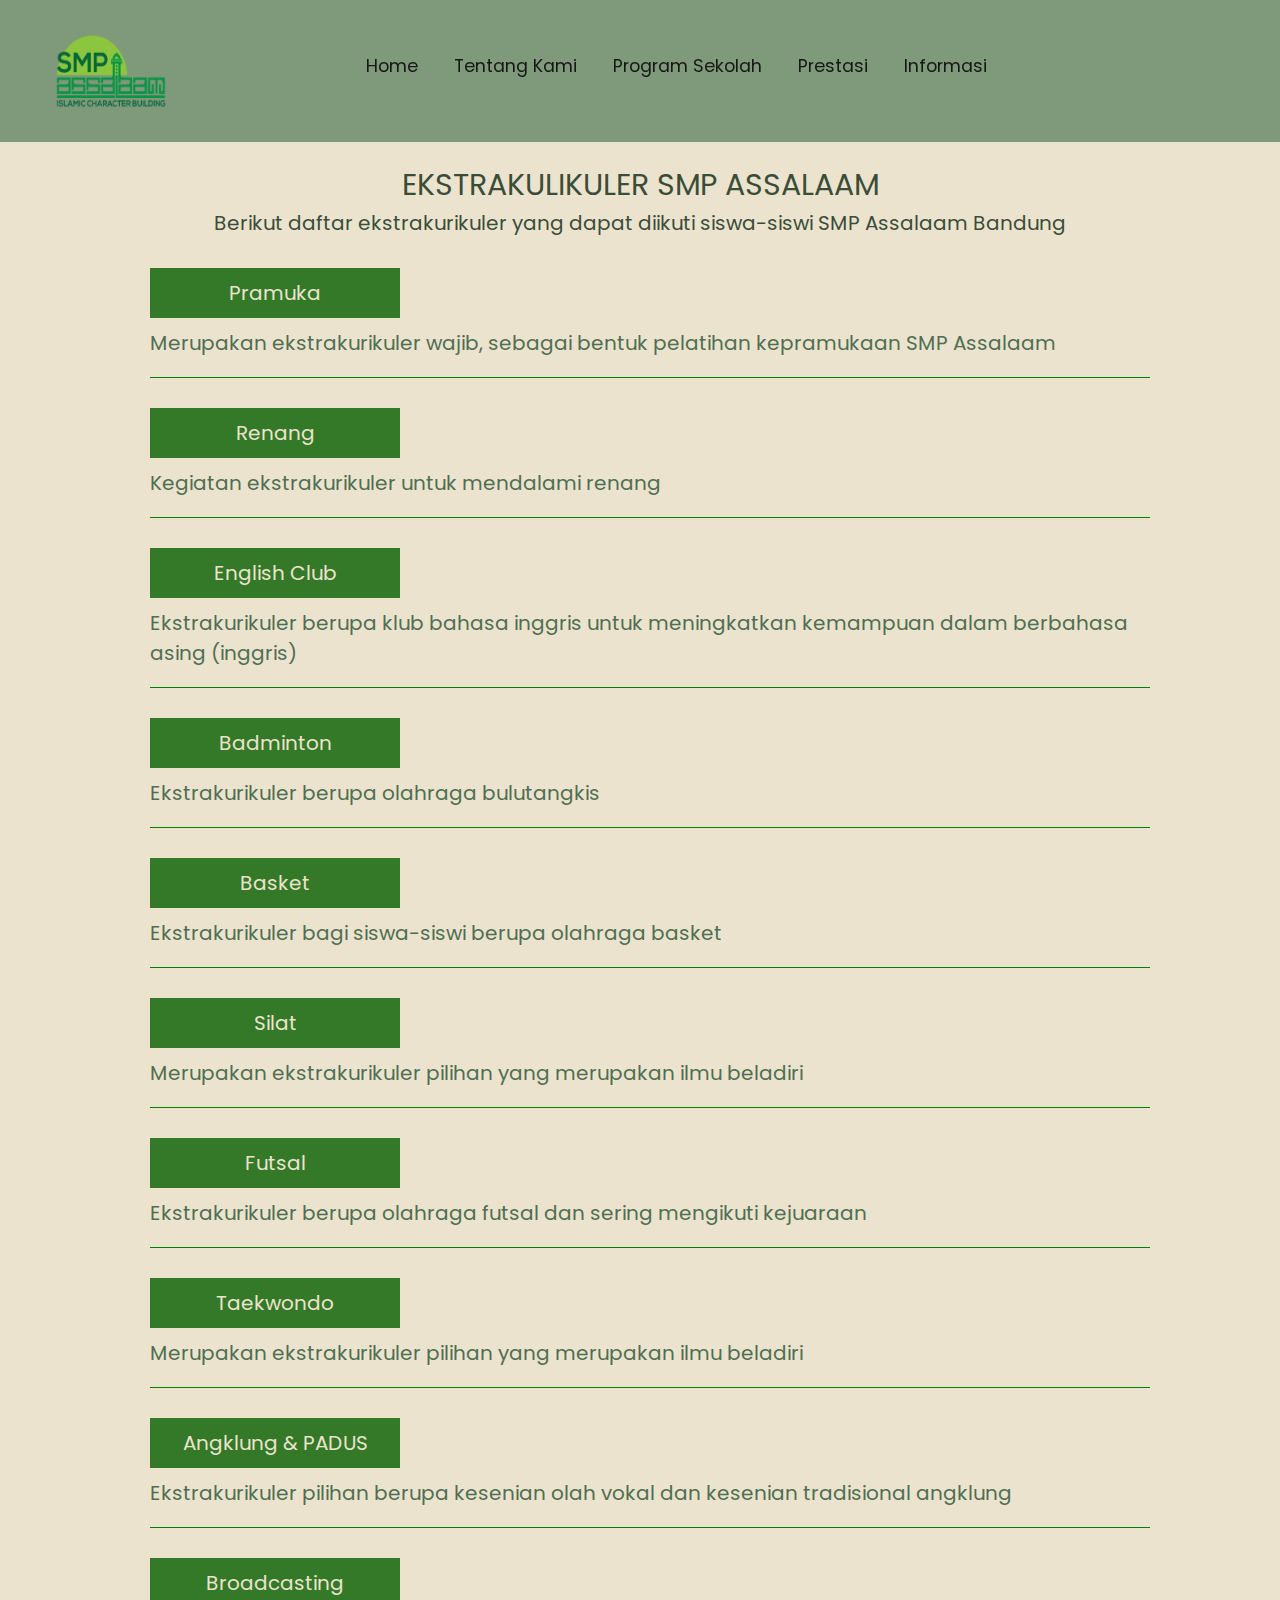
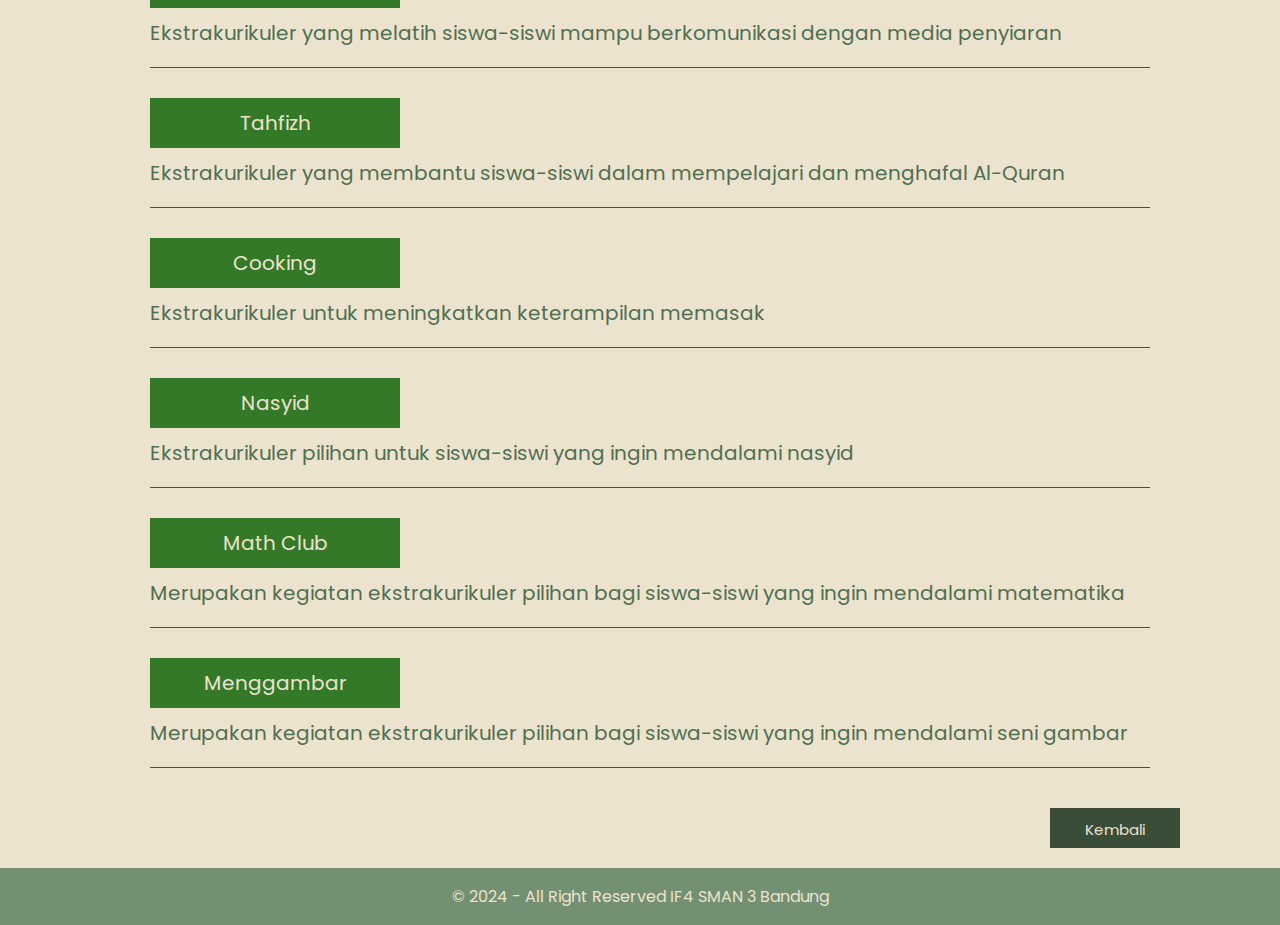
<file: ekskul.html>
<!DOCTYPE html>
<html lang="en">
<head>
  <meta charset="UTF-8">
  <meta name="viewport" content="width=device-width, initial-scale=1.0">
  <title>Ekstrakurikuler | SMP Assalaam Bandung</title>
  <link rel="stylesheet" href="style.css">

  <link rel="preconnect" href="https://fonts.googleapis.com">
  <link rel="preconnect" href="https://fonts.gstatic.com" crossorigin>

  <link href="https://fonts.googleapis.com/css2?family=Noto+Serif:ital,wght@0,100..900;1,100..900&family=Outfit:wght@600&family=Poppins:ital,wght@0,300;0,400;0,700;1,100&display=swap" rel="stylesheet">
</head>
<body>
  <nav class="navbar1">
    <img src="img/logo.png" alt="logo smp assalaam" class="logo">

    <div class="navbar-nav">
      <a href="index.html">Home</a>
      <a href="tentangkami.html">Tentang Kami</a>
      <a href="programsekolah.html">Program Sekolah</a>
      <a href="prestasi.html">Prestasi</a>
      <a href="informasi.html">Informasi</a>
    </div>

    <div class="navbar-extra">
      <a href="#" id="search"><i data-feather="search"></i></a>
      <a href="https://www.youtube.com/@SMPAssalaamBandung" target="_blank" id="youtube"><i data-feather="youtube"></i></a>
      <a href="https://www.instagram.com/smpassalaambdg/" target="_blank" id="instagram"><i data-feather="instagram"></i></a>
    </div>
   </nav>


  <section>
    <article>
      <h1 class="juduleks">EKSTRAKULIKULER SMP ASSALAAM</h1>
      <h4 class="subjudul">Berikut daftar ekstrakurikuler yang dapat diikuti siswa-siswi SMP Assalaam Bandung</h4>
    </article>
  </section>

  
  <div>
    <h1 class="eks">Pramuka</h1>
  </div>
  <div>
    <h3 class="peks">Merupakan ekstrakurikuler wajib, sebagai bentuk pelatihan kepramukaan SMP Assalaam</h3>
  </div>

  <div>
    <h1 class="eks">Renang</h1>
  </div>
  <div>
    <h3 class="peks">Kegiatan ekstrakurikuler untuk mendalami renang</h3>
  </div>

  <div>
    <h1 class="eks">English Club</h1>
  </div>
  <div>
    <h3 class="peks1">Ekstrakurikuler berupa klub bahasa inggris untuk meningkatkan kemampuan dalam berbahasa asing (inggris)</h3>
  </div>

  <div>
    <h1 class="eks">Badminton</h1>
  </div>
  <div>
    <h3 class="peks">Ekstrakurikuler berupa olahraga bulutangkis</h3>
  </div>

  <div>
    <h1 class="eks">Basket</h1>
  </div>
  <div>
    <h3 class="peks">Ekstrakurikuler bagi siswa-siswi berupa olahraga basket</h3>
  </div>

  <div>
    <h1 class="eks">Silat</h1>
  </div>
  <div>
    <h3 class="peks">Merupakan ekstrakurikuler pilihan yang merupakan ilmu beladiri</h3>
  </div>

  <div>
    <h1 class="eks">Futsal</h1>
  </div>
  <div>
    <h3 class="peks">Ekstrakurikuler berupa olahraga futsal dan sering mengikuti kejuaraan</h3>
  </div>

  <div>
    <h1 class="eks">Taekwondo</h1>
  </div>
  <div>
    <h3 class="peks">Merupakan ekstrakurikuler pilihan yang merupakan ilmu beladiri</h3>
  </div>

  <div>
    <h1 class="eks">Angklung & PADUS</h1>
  </div>
  <div>
    <h3 class="peks">Ekstrakurikuler pilihan berupa kesenian olah vokal dan kesenian tradisional angklung</h3>
  </div>

  <div>
    <h1 class="eks">Broadcasting</h1>
  </div>
  <div>
    <h3 class="peks">Ekstrakurikuler yang melatih siswa-siswi mampu berkomunikasi dengan media penyiaran</h3>
  </div>

  <div>
    <h1 class="eks">Tahfizh</h1>
  </div>
  <div>
    <h3 class="peks">Ekstrakurikuler yang membantu siswa-siswi dalam mempelajari dan menghafal Al-Quran</h3>
  </div>

  <div>
    <h1 class="eks">Cooking</h1>
  </div>
  <div>
    <h3 class="peks">Ekstrakurikuler untuk meningkatkan keterampilan memasak</h3>
  </div>

  <div>
    <h1 class="eks">Nasyid</h1>
  </div>
  <div>
    <h3 class="peks">Ekstrakurikuler pilihan untuk siswa-siswi yang ingin mendalami nasyid</h3>
  </div>

  <div>
    <h1 class="eks">Math Club</h1>
  </div>
  <div>
    <h3 class="peks">Merupakan kegiatan ekstrakurikuler pilihan bagi siswa-siswi yang ingin mendalami matematika</h3>
  </div>

  <div>
    <h1 class="eks">Menggambar</h1>
  </div>
  <div>
    <h3 class="peks">Merupakan kegiatan ekstrakurikuler pilihan bagi siswa-siswi yang ingin mendalami seni gambar</h3>
  </div>


  <a href="programsekolah.html"><h1 class="btneks">Kembali</h1></a>


  <footer style="margin-top: 20px;">&copy; 2024 - All Right Reserved IF4 SMAN 3 Bandung</footer>
</body>
</html>
</file>
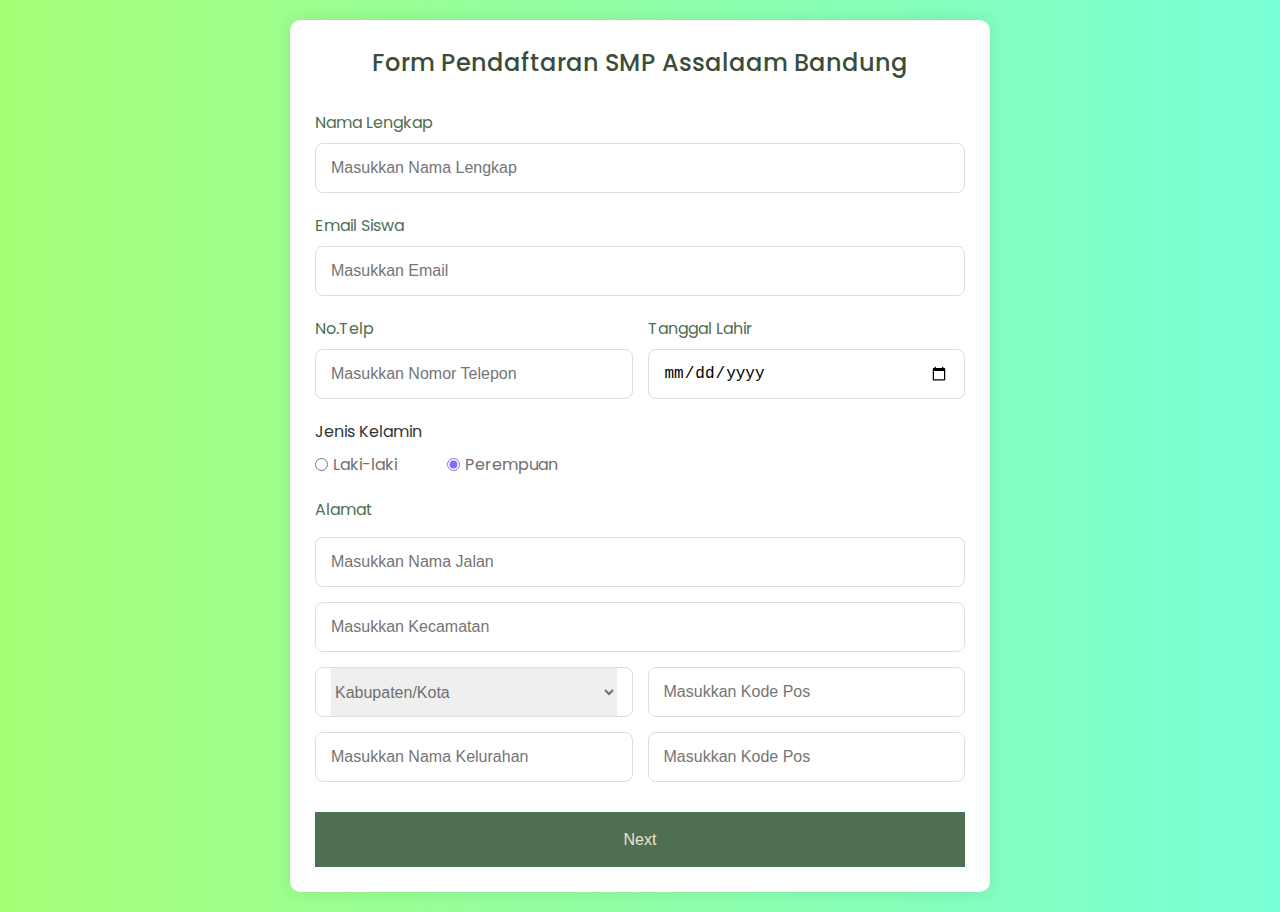
<file: form.html>
<!DOCTYPE html>
<html lang="en">
<head>
  <meta charset="UTF-8">
  <meta name="viewport" content="width=device-width, initial-scale=1.0">
  <title>Form Pendaftaran</title>
  <link rel="stylesheet" href="style.css">
  <link rel="preconnect" href="https://fonts.googleapis.com">
  <link rel="preconnect" href="https://fonts.gstatic.com" crossorigin>

  <link href="https://fonts.googleapis.com/css2?family=Noto+Serif:ital,wght@0,100..900;1,100..900&family=Outfit:wght@600&family=Poppins:ital,wght@0,300;0,400;0,700;1,100&display=swap" rel="stylesheet">
</head>
<body class="body2">
  <section class="container">
    <header>Form Pendaftaran SMP Assalaam Bandung</header>
    <form action="#" class="form1">
      <div class="input-box">
        <label>Nama Lengkap</label>
        <input type="text" placeholder="Masukkan Nama Lengkap" required>
      </div>
      <div class="input-box">
        <label>Email Siswa</label>
        <input type="text" placeholder="Masukkan Email" required>
      </div>
      <div class="column">
        <div class="input-box">
          <label>No.Telp</label>
          <input type="number" placeholder="Masukkan Nomor Telepon" required>
        </div>
        <div class="input-box">
          <label>Tanggal Lahir</label>
          <input type="date" placeholder="Masukkan Tanggal Lahir" required>
        </div>
      </div>
      <div class="jk">
        <h3>Jenis Kelamin</h3>
        <div class="jk-option">
          <div class="gdr">
            <input type="radio" id="laki-laki" name="jk" checked>
            <label for="laki-laki">Laki-laki</label>
          </div>
          <div class="gdr">
            <input type="radio" id="perempuan" name="jk" checked>
            <label for="perempuan">Perempuan</label>
          </div>
        </div>
      </div>
      <div class="input-box alamat">
        <label>Alamat</label>
        <input type="text" placeholder="Masukkan Nama Jalan" required>
        <input type="text" placeholder="Masukkan Kecamatan" required>
        <div class="column">
          <div class="select-box">
            <select>
              <option hidden>Kabupaten/Kota</option>
              <option>Kabupaten Bandung</option>
              <option>Kota Bandung</option>
              <option>Kota Bogor</option>
              <option>Kota depok</option>
              <option>Kota Tasikmalaya</option>
            </select>
          </div>
          <input type="text" placeholder="Masukkan Kode Pos" required>
        </div>
          <div class="column">
            <input type="text" placeholder="Masukkan Nama Kelurahan">
            <input type="number" placeholder="Masukkan Kode Pos">
          </div>
      </div>
      <button type="submit">Next</button>
    </form>
  </section>
  
</body>
</html>
</file>
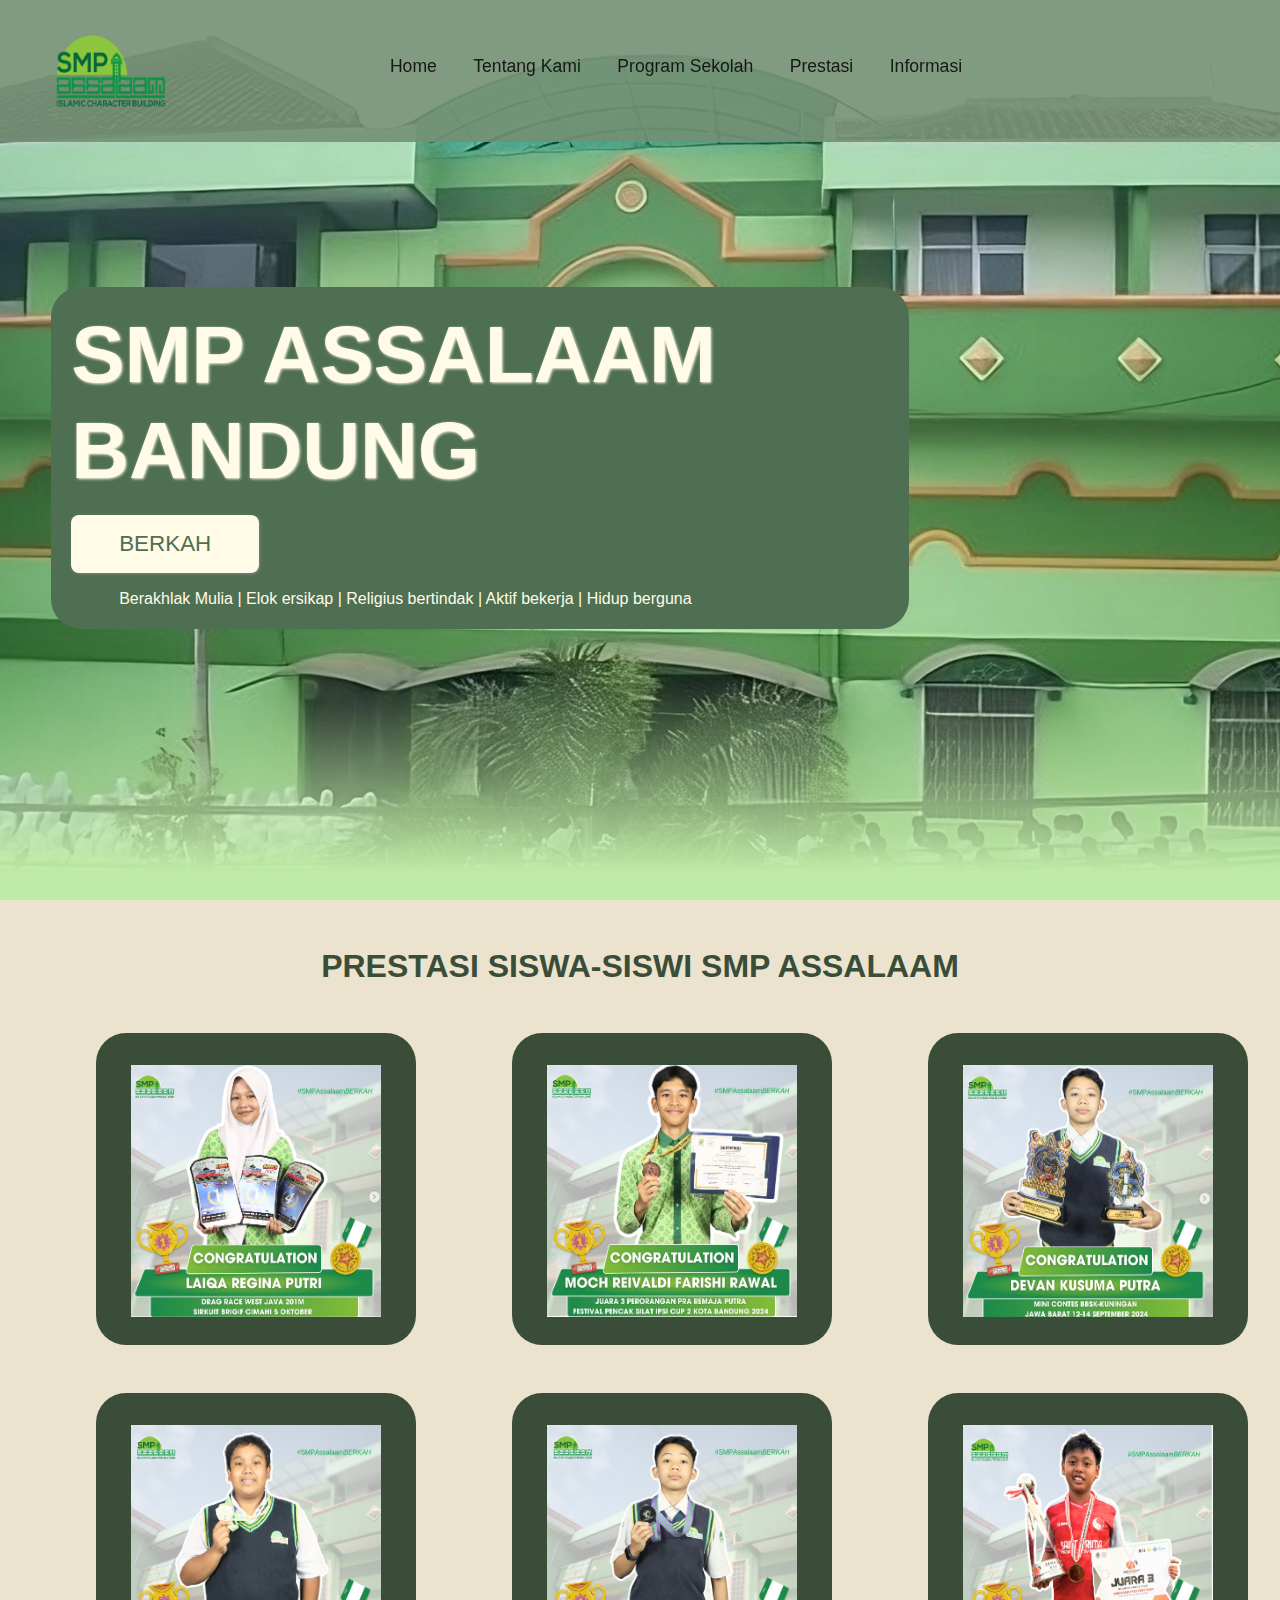
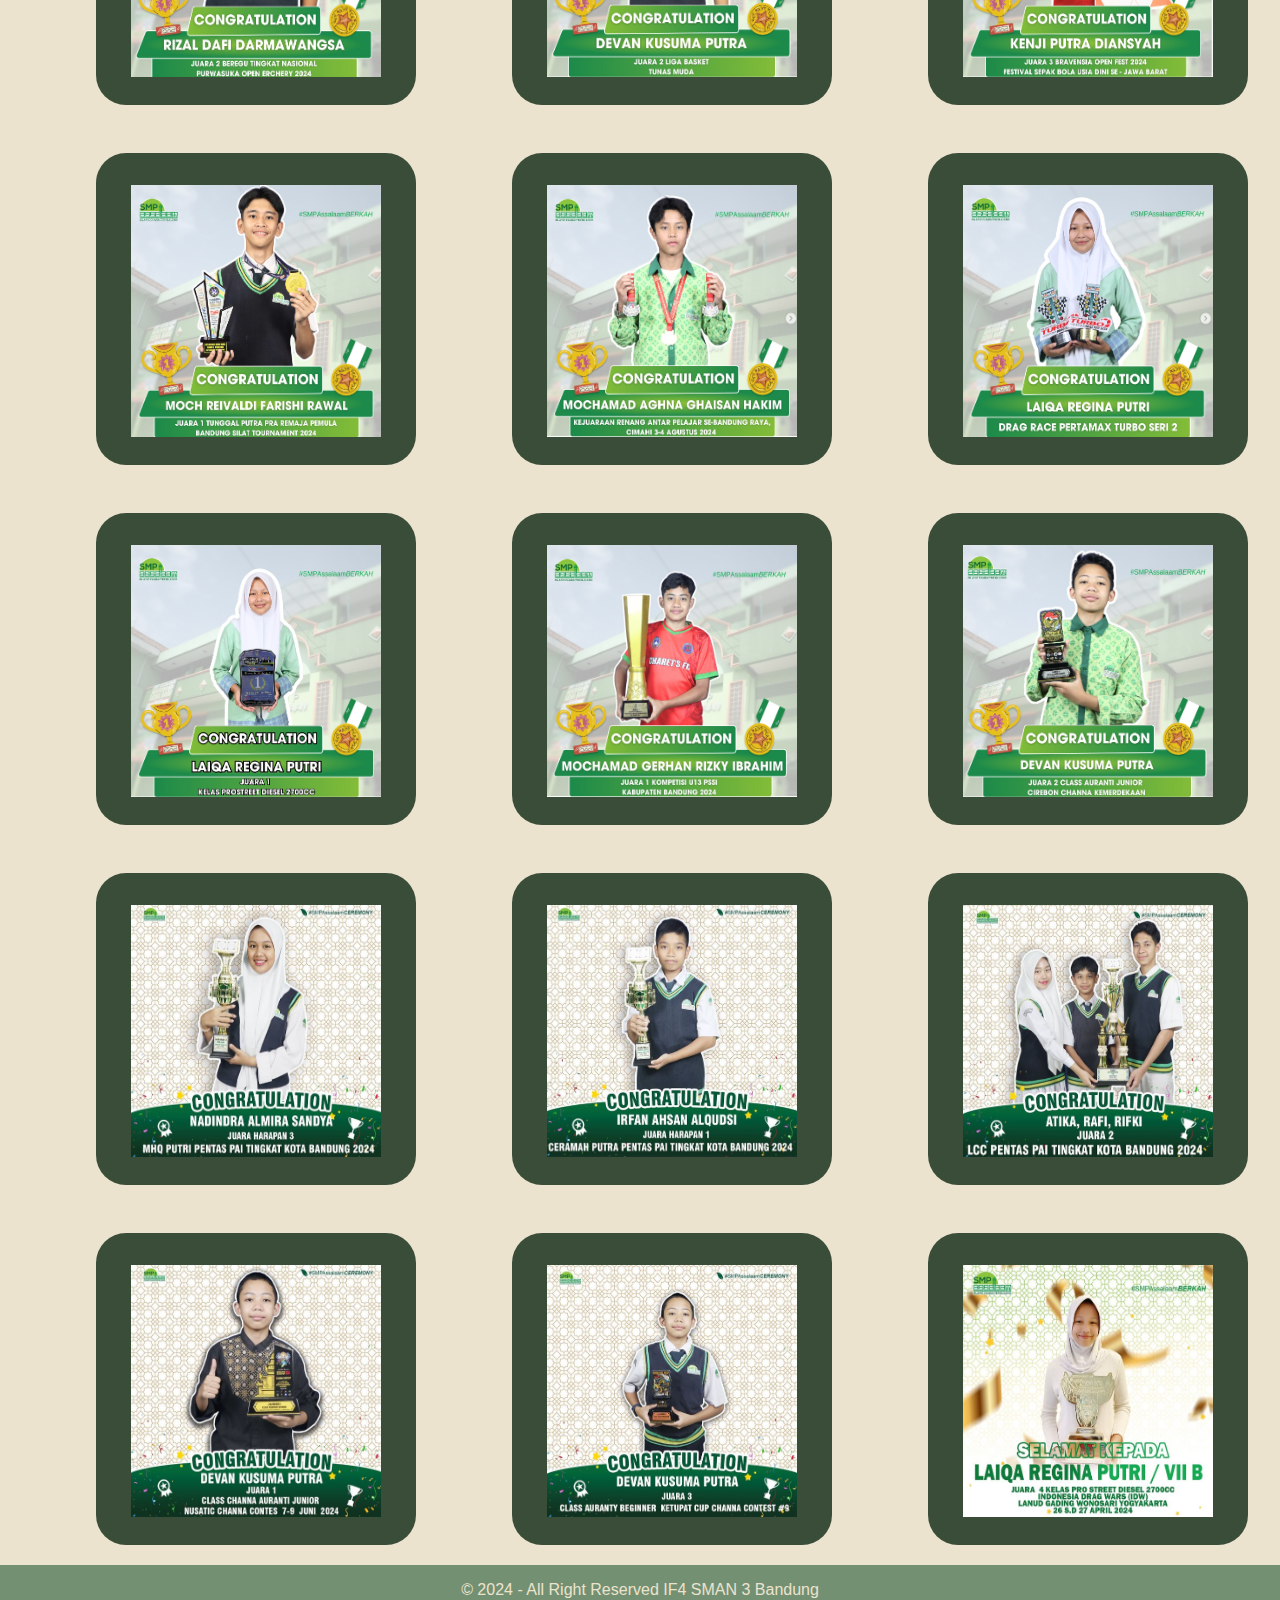
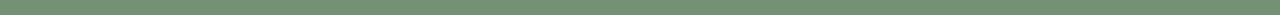
<file: prestasilain.html>
<!DOCTYPE html>
<html lang="en">
<head>
  <meta charset="UTF-8">
  <meta name="viewport" content="width=device-width, initial-scale=1.0">
  <title>Prestasi Lainnya</title>
  <link rel="stylesheet" href="style.css">
</head>
<body>
  <nav class="navbar">
    <img src="img/logo.png" alt="logo smp assalaam" class="logo">

    <div class="navbar-nav">
      <a href="index.html">Home</a>
      <a href="tentangkami.html">Tentang Kami</a>
      <a href="programsekolah.html">Program Sekolah</a>
      <a href="prestasi.html">Prestasi</a>
      <a href="informasi.html">Informasi</a>
    </div>

    <div class="navbar-extra">
      <a href="#" id="search"><i data-feather="search"></i></a>
      <a href="https://www.youtube.com/@SMPAssalaamBandung" target="_blank" id="youtube"><i data-feather="youtube"></i></a>
      <a href="https://www.instagram.com/smpassalaambdg/" target="_blank" id="instagram"><i data-feather="instagram"></i></a>
    </div>
   </nav>

   <section class="sec1">
    <main class="content">
      <article class="article1">
        <h1>SMP ASSALAAM BANDUNG</h1>
        <a href="#" class="slogan">BERKAH</a>
        <p>Berakhlak Mulia | Elok ersikap | Religius bertindak | Aktif bekerja | Hidup berguna</p>
      </article>
    </main>
  </section>


  <h1 class="judulpres">PRESTASI SISWA-SISWI SMP ASSALAAM</h1>
  <section>
    <article class="pres1">
      <center>
        <figure>
          <img src="img/pres1.PNG" alt="foto" class="imgpres">
        </figure>
      </center>
    </article>
  </section>
  <section>
    <article class="pres1">
      <center>
        <figure>
          <img src="img/pres2.PNG" alt="foto" class="imgpres">
        </figure>
      </center>
    </article>
  </section>
  <section>
    <article class="pres1">
      <center>
        <figure>
          <img src="img/pres3.PNG" alt="foto" class="imgpres">
        </figure>
      </center>
    </article>
  </section>
  <section>
    <article class="pres1">
      <center>
        <figure>
          <img src="img/pres4.PNG" alt="foto" class="imgpres">
        </figure>
      </center>
    </article>
  </section>
  <section>
    <article class="pres1">
      <center>
        <figure>
          <img src="img/pres5.PNG" alt="foto" class="imgpres">
        </figure>
      </center>
    </article>
  </section>
  <section>
    <article class="pres1">
      <center>
        <figure>
          <img src="img/pres6.PNG" alt="foto" class="imgpres">
        </figure>
      </center>
    </article>
  </section>
  <section>
    <article class="pres1">
      <center>
        <figure>
          <img src="img/pres7.PNG" alt="foto" class="imgpres">
        </figure>
      </center>
    </article>
  </section>
  <section>
    <article class="pres1">
      <center>
        <figure>
          <img src="img/pres8.PNG" alt="foto" class="imgpres">
        </figure>
      </center>
    </article>
  </section>
  <section>
    <article class="pres1">
      <center>
        <figure>
          <img src="img/pres9.PNG" alt="foto" class="imgpres">
        </figure>
      </center>
    </article>
  </section>
  <section>
    <article class="pres1">
      <center>
        <figure>
          <img src="img/pres10.PNG" alt="foto" class="imgpres">
        </figure>
      </center>
    </article>
  </section>
  <section>
    <article class="pres1">
      <center>
        <figure>
          <img src="img/pres11.PNG" alt="foto" class="imgpres">
        </figure>
      </center>
    </article>
  </section>
  <section>
    <article class="pres1">
      <center>
        <figure>
          <img src="img/pres13.PNG" alt="foto" class="imgpres">
        </figure>
      </center>
    </article>
  </section>
  <section>
    <article class="pres1">
      <center>
        <figure>
          <img src="img/pres12.PNG" alt="foto" class="imgpres">
        </figure>
      </center>
    </article>
  </section>
  <section>
    <article class="pres1">
      <center>
        <figure>
          <img src="img/pres14.PNG" alt="foto" class="imgpres">
        </figure>
      </center>
    </article>
  </section>
  <section>
    <article class="pres1">
      <center>
        <figure>
          <img src="img/pres15.PNG" alt="foto" class="imgpres">
        </figure>
      </center>
    </article>
  </section>
  <section>
    <article class="pres1">
      <center>
        <figure>
          <img src="img/pres16.PNG" alt="foto" class="imgpres">
        </figure>
      </center>
    </article>
  </section>
  <section>
    <article class="pres1">
      <center>
        <figure>
          <img src="img/pres17.PNG" alt="foto" class="imgpres">
        </figure>
      </center>
    </article>
  </section>
  <section>
    <article class="pres1">
      <center>
        <figure>
          <img src="img/pres18.PNG" alt="foto" class="imgpres">
        </figure>
      </center>
    </article>
  </section>

  <footer style="margin-top: 20px;">&copy; 2024 - All Right Reserved IF4 SMAN 3 Bandung</footer>

  <script>
    feather.replace();
  </script>
</body>
</html>
</file>
<file: style.css>
* {
  margin: 0;
  padding: 0;
  box-sizing: border-box;
  outline: none;
  text-decoration: none;
}

body{
  font-family: 'Poppins', sans-serif;
  background-color: #ECE3CE;
}

.logo {
  height: 100px;
  width: 120px;
  float: left;
  display: inline-flex;
}

.navbar {
  display: flex;
  justify-content: space-between;
  align-items: center;
  padding: 1.3rem 4%;
  background-color: rgba(115, 144, 114,0.9);
  position: fixed;
  top: 0;
  left: 0;
  right: 0;
  z-index: 99999;
}

.navbar .navbar-nav a {
  color: rgb(24, 23, 23);
  display: inline-block;
  font-size: 1.1rem;
  margin: 0 1rem;
}

.navbar .navbar-nav a:hover {
  color: #347928;
}

.navbar .navbar-nav a::after {
  content: '';
  display: block;
  padding-bottom: 0.5rem;
  border-bottom: 0.1rem solid #347928;
  transform: scaleX(0);
  transition: 0.2s linear;
}

.navbar .navbar-nav a:hover::after {
  transform: scaleX(0.5);
}

.navbar .navbar-extra a {
  color: black;
  margin: 0 0.5rem;
}

.navbar .navbar-extra a:hover {
  color: #347928;
}

.sec1 {
  min-height: 100vh;
  display: flex;
  align-items: center;
  background-image: url('img/bgimage2.jpg');
  background-repeat: no-repeat;
  background-size: cover;
  background-position: center;
  position: relative;
}

.sec1::after {
  content: '';
  display: block;
  position: absolute;
  width: 100%;
  height: 100%;
  background: linear-gradient(0deg, rgba(192, 235, 166,1) 3%, rgba(255,251,230,0) 25%);
}

.sec1 .content {
  padding: 1.3rem 4%;
  max-width: 60rem;
}

.sec1 .content .article1 {
  background-color: #4F6F52;
  width: 100%;
  height: 100%;
  padding: 20px;
  border-radius: 30px;
  margin-top: 4rem;
  margin-bottom: 3rem;
}

.sec1 .content h1 {
  font-size: 5em;
  color: #FFFBE6;
  text-shadow: 1px 1px 3px;
  line-height: 1.2;
}

.sec1 .content p {
  font-size: 1rem;
  margin-top: 1rem;
  line-height: 1.3rem;
  color: #FFFBE6;
}

.sec1 .content .slogan {
  margin-top: 1rem;
  display: inline-block;
  padding: 1rem 3rem;
  font-size: 1.4rem;
  color: #4F6F52;
  background-color: #FFFBE6;
  border-radius: 0.5rem;
  box-shadow: 1px 1px 3px gray;
}

.article2 {
  background-color: #3A4D39;
  width: 100%;
  height: 50rem;
  padding: 2rem;
  color: #FFFBE6;
  text-align: justify;
}

.foto {
  width: 25rem;
  height: 23rem;
  float: left;
  margin-right: 2rem;
}

footer {
  color: #ECE3CE;
  text-align: center;
  background-color: rgba(115, 144, 114);
  padding: 1.0em 0;
  text-align: center;
  float: left;
  width: 100%;
}

p{
  text-align: justify;
  text-indent: 0.5in;
}

.article22 {
  margin-top: 50px;
  text-align: center;
  font-size: 2rem;
  font-weight: 530;
  color: #3A4D39;
}

.article23 {
  background-color: #3A4D39;
  width: 100%;
  height: 4rem;
  padding: 1rem;
  color: #ECE3CE;
  font-weight: 300;
  font-size: 1.5rem;
  margin-top: 30px;
  text-align: center;
}

.article24 {
  background-color: #4F6F52;
  width: 20rem;
  height: 3.5rem;
  margin-left: 7.5rem;
  color: #ECE3CE;
  text-align: center;
  padding: 1rem;
  float: left;
  margin-top: 80px;
  border-radius: 40px;
}

.article25 {
  background-color: #4F6F52;
  width: 20rem;
  height: 3.5rem;
  margin-left: 5rem;
  color: #ECE3CE;
  text-align: center;
  padding: 1rem;
  float: left;
  margin-top: 80px;
  border-radius: 40px;
}

.article26 {
  background-color: #3A4D39;
  width: 100%;
  height: 4rem;
  padding: 1rem;
  color: #ECE3CE;
  font-weight: 300;
  font-size: 1.5rem;
  margin-top: 900px;
  text-align: center;
}


/* Home start */
.sejarahass2 {
  width: 100%;
  padding-top: 80px;
  float: left;
}

.judulsejarah {
  color: #4F6F52;
  font-size: 30px;
  font-weight: 400;
  text-align: center;
}

.paragraf2 {
  margin-left: 80px;
  margin-bottom: 20px;
}

.judul1 {
  color: #739072;
  margin-top: 2rem;
  margin-bottom: 1rem;
}

.article4 {
  float: left;
  background-color: #3A4D39;
  border-radius: 20px;
  width: 36rem;
  height: 28rem;
  margin-left: 5rem;
}

.imgprgm1 {
  width: 500px;
  height: 300px;
  padding-top: 2rem;
  padding-bottom: 1rem;
}

.judul2 {
  font-size: 30px;
  background-color: #ECE3CE;
  width: 30rem;
  height: 4rem;
  border-radius: 30px;
  padding: 10px;
  color: #739072;
}

.article5 {
  float: left;
  background-color: #3A4D39;
  border-radius: 20px;
  width: 36rem;
  height: 28rem;
  margin-left: 3rem;
}

.article6 {
  float: left;
  background-color: #3A4D39;
  border-radius: 20px;
  width: 36rem;
  height: 34rem;
  margin-left: 5rem;
  margin-top: 3rem;
}

.imgprgm2 {
  width: 400px;
  height: 400px;
  padding-top: 30px;
  padding-top: 2rem;
  padding-bottom: 1rem;
}

.article7 {
  float: left;
  background-color: #3A4D39;
  border-radius: 20px;
  width: 36rem;
  height: 34rem;
  margin-left: 3rem;
  margin-top: 3rem;
  margin-bottom: 3rem;
}

.daftar {
  padding: 8rem 7% 1.4rem;
}

.daftar h2 {
  text-align: center;
  font-size: 2rem;
  margin-bottom: 3rem;
  color: #739072;
}

.daftar .daftar1 {
  display: flex;
  margin-top: 2rem;
  background-color: #4F6F52;
}

.daftar .daftar1 .maps {
  flex: 1 1 45rem;
  width: 100%;
  object-fit: cover;
  border: none;
}

.daftar .daftar1 form {
  flex: 1 1 45rem;
  padding: 5rem 2rem;
  text-align: center;
}

.daftar .daftar1 form .inputdata {
  display: flex;
  align-items: center;
  margin-top: 2rem;
  background-color: #ECE3CE;
  border: 1px solid #ECE3CE;
  padding-left: 2rem;
}

.daftar .daftar1 form .inputdata input {
  width: 100%;
  padding: 2rem;
  font-size: 1rem;
  background: none;
}

.daftar .daftar1 form .button {
  margin-top: 3rem;
  display: inline-block;
  padding: 1rem 3rem;
  font-size: 1rem;
  color: #3A4D39;
  background-color: #ECE3CE;
  border-radius: 30px;
  cursor: pointer;
  border: none;
}
.form {
  border: none;
}
/* Home end */

/* Prestasi start */
.table{
  margin-top: 5rem;
}

table,th,td {
  border-collapse: collapse;
}

.table th {
  padding: 10px;
  background-color: #4F6F52;
  color: #ECE3CE;
  font-weight: 700;
}

.table td {
  padding: 8px;
}

.pres {
  margin-top: 2rem;
  text-align: center;
  background-color: #4F6F52;
  color: #ECE3CE;
  width: 14rem;
  cursor: pointer;
  font-weight: 400;
  font-size: 20px;
}

.pres1 {
  float: left;
  background-color: #3A4D39;
  border-radius: 30px;
  width: 20rem;
  height: 19.5rem;
  margin-left: 6rem;
  margin-top: 3rem;
}

.imgpres {
  width: 250px;
  height: 300px;
  padding-top: 30px;
  padding-top: 2rem;
  padding-bottom: 1rem;
}

.judulpres {
  text-align: center;
  color: #3A4D39;
  margin-top: 3rem;
}
/* Prestasi end */


/* Informasi start*/
.location {
  width: 80%;
  margin: auto;
  padding: 80px 0;
}

.location iframe {
  width: 100%;
}

.contact-us {
  width: 80%;
  margin: auto;
}

.section1 {
  display: flex;
  justify-content: space-between;
  margin-top: 30px;
}

.section2 {
  display: flex;
  justify-content: space-between;
}

.section1 .icon {
  font-size: 28px;
  color: #347928;
  margin: 10px;
  margin-right: 30px;
}

.section2 .icon {
  font-size: 28px;
  color: #347928;
  margin: 10px;
  margin-right: 30px;
}

.section1 p {
  padding: 0;
}

.section2 p {
  padding: 0;
}

.section1 h5 {
  font-size: 20px;
  margin-bottom: 5px;
  color: #4F6F52;
  font-weight: 400;
}

.section2 h5 {
  font-size: 20px;
  margin-bottom: 5px;
  color: #4F6F52;
  font-weight: 400;
}

.contact-col input, .contact-col  textarea {
  width: 100%;
  padding: 15px;
  margin-bottom: 17px;
  outline: none;
  border: 1px solid #ccc;
}

.send {
  width: 160px;
  height: 40px;
  border: #ccc;
  background-color: #4F6F52;
  color: #ECE3CE;
  cursor: pointer;
}

.send:hover {
  opacity: 0.5;
}
/* Informasi end */

/* Tentang kami start */
.sejarahass {
  width: 80%;
  margin: auto;
  padding-top: 80px;
  padding-bottom: 50px;
  float: left;
  margin-left: 30px;
}

.paragraf {
  width: 90%;
}

.paragraf h1 {
  padding-top: 0;
}

.paragraf p {
  padding: 15px 0 25px;
}

.judulsejarah {
  color: #4F6F52;
  font-size: 30px;
  font-weight: 400;
  text-align: center;
}

.jabatan {
  float: left;
  margin-left: 1085px;
  margin-top: -50px;
  
}

.jabatan1 {
  float: left;
  margin-left: 1090px;
  margin-top: -30px;
  
}

.visi h1{
  float: left;
  text-align: center;
  width: 100%;
  margin-top: 2rem;
  padding-top: 10px;
  color: #4F6F52;
  font-size: 30px;
  font-weight: 700;
}

.visi p{
  float: left;
  text-align: center;
  width: 100%;
  margin-top: 10px;
  margin-bottom: 10px;
  padding-bottom: 10px;
}

.misi h1{
  float: left;
  text-align: center;
  width: 100%;
  color: #4F6F52;
  font-size: 30px;
  font-weight: 700;
  margin-bottom: -20px;
}

.sec3 {
  margin-left: 285px;
}

.article27 {
  background-color: #4F6F52;
  width: 50rem;
  height: 3.5rem;
  color: #ECE3CE;
  text-align: center;
  padding: 1rem;
  float: left;
  margin-top: 20px;
}

.article28 {
  background-color: #4F6F52;
  width: 50rem;
  height: 7rem;
  color: #ECE3CE;
  text-align: center;
  padding: 1rem;
  float: left;
  margin-top: 20px;
}

.article29 {
  background-color: #4F6F52;
  width: 50rem;
  height: 5rem;
  color: #ECE3CE;
  text-align: center;
  padding: 1rem;
  float: left;
  margin-top: 20px;
}

.motto h1{
  float: left;
  text-align: center;
  width: 100%;
  margin-top: 2rem;
  padding-top: 10px;
  color: #4F6F52;
  font-size: 30px;
  font-weight: 700;
}

.motto p{
  float: left;
  text-align: center;
  width: 100%;
  padding-bottom: 10px;
}

#counter {
  color: #3A4D39;
  float: left;
  font-size: 50px;
  margin-left: 643px;
}

.jcounter {
  color: #4F6F52;
  float: left;
  margin-left: 570px;
  margin-top: 20px;
}

.pcounter {
  color: #4F6F52;
  float: left;
  margin-left: 555px;
}

/* Tentang kami end */


/* Form start */
.body2 {
  min-height: 100vh;
  display: flex;
  align-items: center;
  justify-content: center;
  padding: 20px;
  background: linear-gradient(to right,#a8ff78, #78ffd6);
}
.container {
  position: relative;
  max-width: 700px;
  width: 100%;
  background: #fff;
  padding: 25px;
  border-radius: 10px;
  box-shadow: 0 0 15px rgba(0, 0, 0, 0.1);
}

.container header {
  font-size: 1.5rem;
  color: #3A4D39;
  font-weight: 500;
  text-align: center;
}

.container .form1 {
  margin-top: 30px;
}

.form1 .input-box {
  width: 100%;
  margin-top: 20px;
}

.input-box label {
  color: #4F6F52;
}

.form1 :where(.input-box input, .select-box) {
  position: relative;
  height: 50px;
  width: 100%;
  outline: none;
  font-size: 1rem;
  color: black;
  margin-top: 8px;
  border: 1px solid #ddd;
  border-radius: 8px;
  padding: 0 15px;
}

.input-box input:focus {
  box-shadow: 0 1px 0 rgba(0, 0, 0, 0.1);
}

.form1 .column {
  display: flex;
  column-gap: 15px;
}

.form1 .jk {
  margin-top: 20px;
}

.jk h3 {
  color: #333;
  font-size: 1rem;
  font-weight: 400;
  margin-bottom: 8px;
}

.form1 :where(.jk-option, .gdr) {
  display: flex;
  align-items: center;
  column-gap: 50px;
  flex-wrap: wrap;
}

.form1 .gdr {
  column-gap: 5px;
}

.gdr input {
  accent-color: rgba(130, 106, 251);
}

.form1 :where(.gdr input, .gdr label){
  cursor: pointer;
}

.gdr label {
  color: #707070;
}

.alamat :where(input, .select-box){
  margin-top: 15px;
}

.select-box select{
  height: 100%;
  width: 100%;
  outline: none;
  border: none;
  color: #707070;
  font-size: 1rem;
}

.form1 button {
  height: 55px;
  width: 100%;
  color: #ECE3CE;
  font-size: 1rem;
  font-weight: 400;
  margin-top: 30px;
  border: none;
  cursor: pointer;
  transition: all 0.2s ease;
  background: #4F6F52;
}

.form1 button:hover {
  background: rgb(88, 56, 250);
}
/* Form end */

/* Program Sekolah start */
.articleeks {
  background-color: #3A4D39;
  width: 30%;
  height: 4rem;
  padding: 1rem;
  color: #ECE3CE;
  
  font-weight: 300;
  font-size: 1.5rem;
  margin-top: 650px;
  text-align: center;
}
/* Program Sekolah end */

/* Ekstakurikuler start */
.juduleks {
  text-align: center;
  color: #3A4D39;
  margin-top: 20px;
  font-size: 30px;
  font-weight: 400;
}

.subjudul {
  text-align: center;
  color: #3A4D39;
  font-size: 20px;
  font-weight: 400;

}

.eks {
  width: 250px;
  height: 50px;
  background-color: #347928;
  text-align: center;
  padding: 10px;
  margin-left: 150px;
  font-size: 20px;
  color: #ECE3CE;
  font-weight: 400;
  margin-top: 30px;
}

.peks {
  width: 1000px;
  height: 50px;
  background-color: #ECE3CE;
  margin-left: 150px;
  margin-top: 10px;
  font-size: 20px;
  font-weight: 400;
  color: #4F6F52;
  border-bottom: 1px solid green;
}
.peks1 {
  width: 1000px;
  height: 80px;
  background-color: #ECE3CE;
  margin-left: 150px;
  margin-top: 10px;
  font-size: 20px;
  font-weight: 400;
  color: #4F6F52;
  border-bottom: 1px solid green;
}

.btneks {
  width: 130px;
  height: 40px;
  background-color: #3A4D39;
  text-align: center;
  padding: 10px;
  float: right;
  margin-right: 100px;
  font-size: 20px;
  color: #ECE3CE;
  font-weight: 400;
  margin-top: 40px;
  font-size: 15px;
}

.btneks:hover {
  opacity: 80%;
}
/* Ekstakurikuler end */

/* Informasi start */
.berita1 {
  width: 300px;
  height: 300px;
  float: left;
  padding: 0px 10px 10px 10px;
  margin-top: 50px;
  margin-left: 110px;
  background: rgb(191, 184, 184);
  border-radius: 10px;
  margin-bottom: 30px; 
}
.berita2 {
  width: 300px;
  height: 380px;
  float: left;
  padding: 0px 10px 10px 10px;
  margin-top: 50px;
  margin-left: 110px;
  background: rgb(191, 184, 184);
  border-radius: 10px;
}
.berita3 {
  width: 300px;
  height: 430px;
  float: left;
  padding: 0px 10px 10px 10px;
  margin-top: 50px;
  margin-left: 110px;
  background: rgb(191, 184, 184);
  border-radius: 10px;
  margin-bottom: 80px;
}

.judulberita1 {
  color: black;
  font-weight: 400;
  margin-top: 10px;
  margin-bottom: 5px;
  font-size: 23px;
}

.kategori {
  color: rgb(66, 66, 66);
  font-weight: 400;
  margin-bottom: 5px;
  font-size: 15px;
}

.potongan {
  color: black;
  font-weight: 400;
  margin-top: 10px;
  margin-bottom: 5px;
  font-size: 13px;
}

.btn-berita {
  width: 130px;
  height: 33px;
  padding-left: 10px;
  padding-top: 3px;
  background: #333;
  border-radius: 20px;
  color: #ECE3CE;
  margin-bottom: 15px;
}

.btn-berita .read {
  font-weight: 400;
}

.judulartikel {
  text-align: center;
  color: #3A4D39;
  margin-top: 30px;
  font-weight: 400;
  font-size: 45px;
}
/* Informasi end */

/* Berita 1 start */
.isiberita1 {
  color: #4F6F52;
  font-size: 18px;
  font-weight: 400;
  margin-left: 250px;
  margin-right: 250px;
}

.judulutama {
  text-align: left;
  font-weight: 400;
  font-family: 'poppins';
  color: #3A4D39;
  margin-top: 30px;
}

.pberita {
  text-indent: 0%;
}

.kategori1 {
  text-indent: 0%;
  color: #707070;
  margin-bottom: 20px;
}

.read {
  color: #ECE3CE;
}

.contact-col1 input, .contact-col1  textarea {
  width: 75%;
  padding: 15px;
  margin-bottom: 17px;
  outline: none;
  border: 1px solid #ccc;
}

.contact-col1 {
  margin-left: 250px;
}

.send1 {
  width: 160px;
  height: 40px;
  border: #ccc;
  background-color: #4F6F52;
  color: #ECE3CE;
  cursor: pointer;
  margin-left: 250px;
}

.send1:hover {
  opacity: 0.5;
}

.next{
  color: #707070;
  cursor: pointer;
  margin-left: 250px;
  text-indent: 0%;
  text-align: right;
  margin-right: 250px;
  margin-bottom: 50px;
  margin-top: 30px;
}

.next:hover {
  color: #333;
}

.next1{
  color: #707070;
  cursor: pointer;
  margin-left: 250px;
  text-indent: 0%;
  text-align: right;
  margin-right: 250px;
  margin-bottom: 50px;
  margin-top: -78px;
}

.next1:hover {
  color: #333;
}

.previous{
  color: #707070;
  cursor: pointer;
  margin-left: 250px;
  text-indent: 0%;
  text-align: left;
  margin-bottom: 50px;
  margin-top: 30px;
}

.previous:hover {
  color: #333;
}

.navbar1 {
  display: flex;
  justify-content: space-between;
  align-items: center;
  padding: 1.3rem 4%;
  background-color: rgba(115, 144, 114, 0.9);
  position: sticky;
  top: 0;
  left: 0;
  right: 0;
 
}

.navbar1 .navbar-nav a {
  color: rgb(24, 23, 23);
  display: inline-block;
  font-size: 1.1rem;
  margin: 0 1rem;
}

.navbar1 .navbar-nav a:hover {
  color: #347928;
}

.navbar1 .navbar-nav a::after {
  content: '';
  display: block;
  padding-bottom: 0.5rem;
  border-bottom: 0.1rem solid #347928;
  transform: scaleX(0);
  transition: 0.2s linear;
}

.navbar1 .navbar-nav a:hover::after {
  transform: scaleX(0.5);
}

.navbar1 .navbar-extra a {
  color: black;
  margin: 0 0.5rem;
}

.navbar1 .navbar-extra a:hover {
  color: #347928;
}

/* Berita 1 end */
</file>
